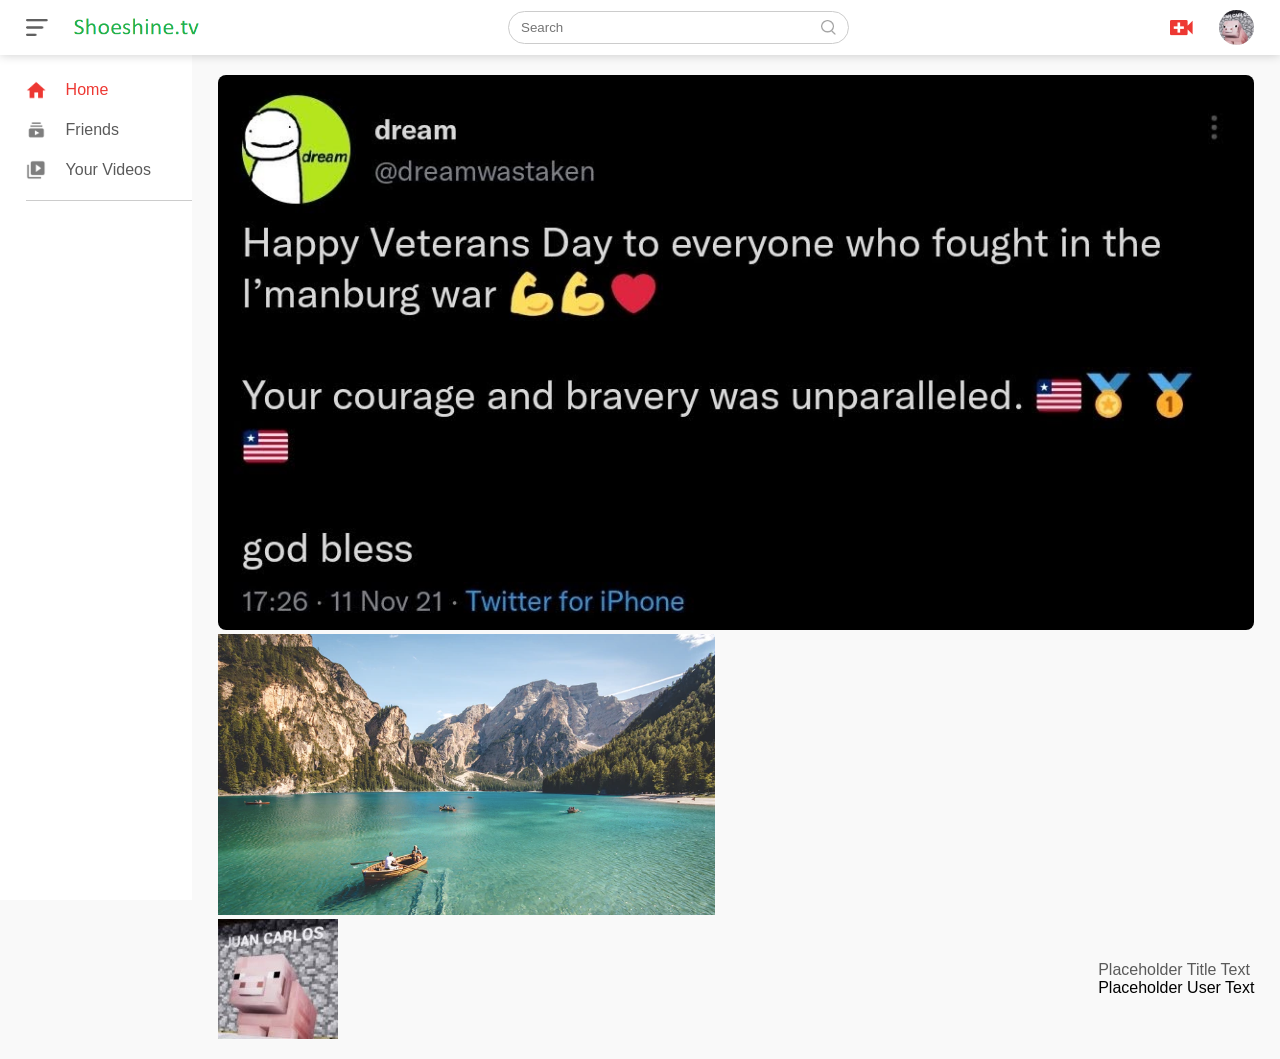
<file: website/index.html>
<!DOCTYPE html>
<html lang="en">
<head>
    <meta charset="UTF-8">
    <meta http-equiv="X-UA-Compatible" content="IE=edge">
    <meta name="viewport" content="width=device-width, initial-scale=1">
    <title>Shoeshine.tv</title>
    <link rel="stylesheet" href="style.css">
</head>
<body>

    <!-- Top -->
    <nav class="flex-div">
        <div class="nav-left flex-div">
            <img src="images/menu.png" class="menu-icon">
            <img src="images/logo.png" class="logo">
        </div>
        
        <div class="nav-middle flex-div">
            
            <div class="search-box flex-div">
                <input type="text" class="search-input" placeholder="Search">
                <img src="images/search.png" class="search-icon">
            </div>

        </div>
        
        <div class="nav-right flex-div">
            <img src="images/upload.png">
            <img src="images/placeholder-user.jpg" class="user-icon">
        </div>
    </nav>
    
    <!-- Sidebar--> 
    <div class="sidebar">
        <div class="shortcut-links">
            <a href=""><img src="images/home.png"><p>Home</p></a>
            <a href=""><img src="images/subscriprion.png"><p>Friends</p></a>
            <a href=""><img src="images/library.png"><p>Your Videos</p></a>
            <hr>
        </div>
    </div>
    
    <!-- Main -->
    <div class="container">
        <div class="banner">
            <img src="images/banner.jpg">
        </div>

        <div class="list-container">
            <div class="vid-list">
                <img src="images/thumbnail1.png" class="thumbnail">
                <div class="flex-div">
                    <img src="images/placeholder-user.jpg">
                    <div class="vid-info">
                        <a href="">Placeholder Title Text</a>
                        <p>Placeholder User Text</p>
                    </div>
                </div>
            </div>
        </div>
    </div>


<script src="script.js"></script>      
</body>
</html>
</file>
<file: website/style.css>
*{
    margin: 0%;
    padding: 0%;
    font-family: 'poppins', sans-serif;
    box-sizing: border-box;
}
a{
    text-decoration: none;
    color: #5a5a5a;
}
img{
    cursor: pointer;
}
.flex-div{
    display: flex;
    justify-content: space-between;
    align-items: center;
}
nav{
    padding: 10px 2%;
    justify-content: space-between;
    box-shadow: 0px 0px 10px rgba(0,0,0,0.2);
    background-color: #fff;
    position: sticky;
    top: 0%;
    z-index: 10;
}
.nav-right img{
    width: 25px;
    margin-right: 25px;
}
.nav-right .user-icon{
    width: 35px;
    border-radius: 50%;
    margin-right: 0;
}
.nav-left .menu-icon{
    width: 22px;
    margin-right: 25px;
}
.nav-left .logo{
    width: 130px;
}
.nav-middle .search-box{
    border: 1px solid #ccc;
    margin-right: 15px;
    padding: 8px 12px;
    border-radius: 25px;
}
.nav-middle .search-box input{
    width: 300px;
    border: 0px;
    outline: none;
    background: transparent;
}
.nav-middle .search-box img{
    width: 15px;
}
.sidebar{
    background: white;
    width: 15%;
    height: 100vh;
    position: fixed;
    top: 0;
    padding-left: 2%;
    padding-top: 80px;
}
.shortcut-links a img{
    width: 20px;
    margin-right: 20px;
}
.shortcut-links a{
    display: flex;
    align-items: center;
    margin-bottom: 20px;
    width: fit-content;
    flex-wrap: wrap;
}
.shortcut-links a:first-child{
    color: #ed3833;
}
.sidebar hr{
    border: 0;
    height: 1px;
    background: #ccc;
    width: 100%;
}
.sidebar-closed{
    width: 5%;
    height: 100vh;
    position: fixed;
    top: 0;
    left: 0;
    background: #fff;
    z-index: 9;
    transition: 0.5s;
}
.sidebar-closed a p{
    display: none;
}
.sidebar-closed hr{
    width: 50%;
    margin-bottom: 25px;
}
.container{
    background: #f9f9f9;
    padding-left: 17%;
    padding-right: 2%;
    padding-top: 20px;
    padding-bottom: 20px;
}
.banner{
    width: 100%;
}
.banner img{
    width: 100%;
    border-radius: 8px;
}
</file>
